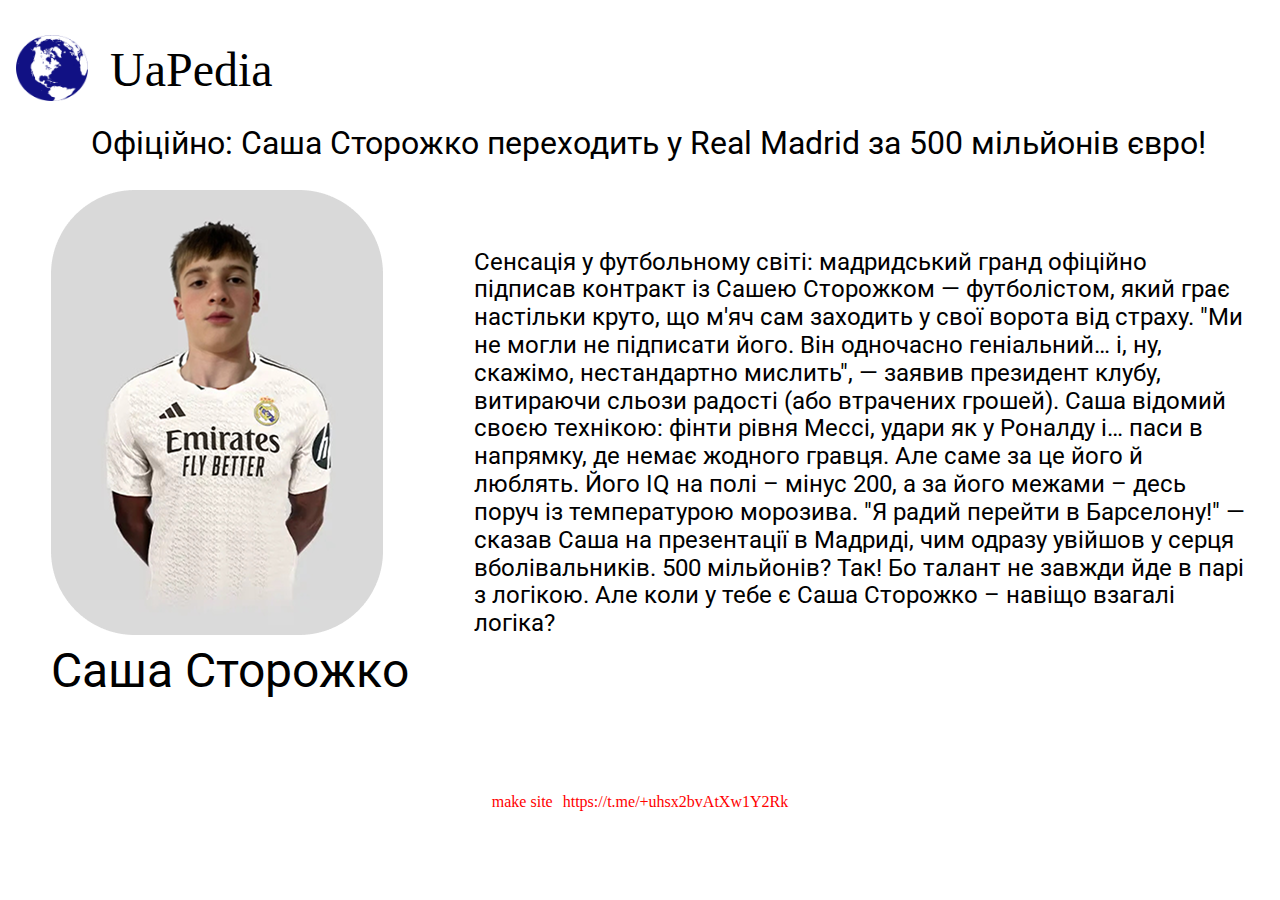
<file: index.html>
<!DOCTYPE html>
<html lang="en">

<head>
    <meta charset="UTF-8">
    <meta name="viewport" content="width=device-width, initial-scale=1.0">
    <meta name="google-site-verification" content="eJJcXuAyMusIIqxZj_RO0jWwgqk_fqm5bE9HZ2U1tNE" />
    <meta name="description" content="Це сайт про Сашу Сторожка, який підписав контракт з Real Madrid за 500 млн! ні">
    <meta name="keywords" content="Саша Сторожко, Real Madrid, футбол, меми, новини, UaPedia, Uapedia, uapedia">
    <title>Саша Гномік - Реал Мадрид</title>
    <link rel="stylesheet" href="./css/style.css">
    <link rel="preconnect" href="https://fonts.googleapis.com">
    <link rel="preconnect" href="https://fonts.gstatic.com" crossorigin>
    <link
        href="https://fonts.googleapis.com/css2?family=Kosugi+Maru&family=Roboto:ital,wght@0,100..900;1,100..900&display=swap"
        rel="stylesheet">
</head>

<body>
    <header class="header">
        <div class="container">
            <ul class="header-list">
                <li class="list-item">
                    <img src="./img/earth.webp" alt="UaPedia(запозичено в wikipedia.org)" class="header-img">
                </li>
                <li class="list-item">
                    <h1 class="header-title">UaPedia</h1>
                </li>
            </ul>
        </div>
    </header>
    <main>
        <section class="hero">
            <div class="container">
                <h1 class="hero-title">Офіційно: Саша Сторожко переходить у Real Madrid за 500 мільйонів євро!</h1>
                <div class="box">
                    <div class="img">
                        <img src="./img/hero-logo.png" alt="Сторожка Наша Козак, Живчик!" class="hero-img">
                        <h2 class="hero-subtitle">Саша Сторожко</h2>
                    </div>
                    <div class="text">
                        <p class="hero-text">Сенсація у футбольному світі: мадридський гранд офіційно підписав контракт
                            із Сашею Сторожком — футболістом, який грає настільки круто, що м'яч сам заходить у свої
                            ворота від страху.
                            "Ми не могли не підписати його. Він одночасно геніальний… і, ну, скажімо, нестандартно
                            мислить", — заявив президент клубу, витираючи сльози радості (або втрачених грошей).
                            Саша відомий своєю технікою: фінти рівня Мессі, удари як у Роналду і… паси в напрямку, де
                            немає жодного гравця. Але саме за це його й люблять. Його IQ на полі – мінус 200, а за його
                            межами – десь поруч із температурою морозива.
                            "Я радий перейти в Барселону!" — сказав Саша на презентації в Мадриді, чим одразу увійшов у
                            серця вболівальників.
                            500 мільйонів? Так! Бо талант не завжди йде в парі з логікою. Але коли у тебе є Саша
                            Сторожко – навіщо взагалі логіка?</p>
                    </div>
                </div>
            </div>
        </section>
    </main>
    <footer class="footer">
        <div class="box-footer">
            <p class="footer-text">make site</p>
            <a href="https://t.me/+uhsx2bvAtXw1Y2Rk" class="footer-link"
                target="_blank">https://t.me/+uhsx2bvAtXw1Y2Rk</a>
        </div>
    </footer>
</body>

</html>
</file>
<file: css/style.css>
@media screen and (min-width: 752px) {}

@media screen and (min-width: 1264px) {}

/* Roots */
:root {
    --black-color: #000;
}

/* Reset Css */

html,
body,
div,
span,
applet,
object,
iframe,
h1,
h2,
h3,
h4,
h5,
h6,
p,
blockquote,
pre,
a,
abbr,
acronym,
address,
big,
cite,
code,
del,
dfn,
em,
img,
ins,
kbd,
q,
s,
samp,
small,
strike,
strong,
sub,
sup,
tt,
var,
b,
u,
i,
center,
dl,
dt,
dd,
ol,
ul,
li,
fieldset,
form,
label,
legend,
table,
caption,
tbody,
tfoot,
thead,
tr,
th,
td,
article,
aside,
canvas,
details,
embed,
figure,
figcaption,
footer,
header,
hgroup,
menu,
nav,
output,
ruby,
section,
summary,
time,
mark,
audio,
video {
    margin: 0;
    padding: 0;
    border: 0;
    font-size: 100%;
    font: inherit;
    vertical-align: baseline;
}

/* HTML5 display-role reset for older browsers */
article,
aside,
details,
figcaption,
figure,
footer,
header,
hgroup,
menu,
nav,
section {
    display: block;
}

body {
    line-height: 1;
}

ol,
ul {
    list-style: none;
}

blockquote,
q {
    quotes: none;
}

blockquote:before,
blockquote:after,
q:before,
q:after {
    content: '';
    content: none;
}

table {
    border-collapse: collapse;
    border-spacing: 0;
}

a {
    text-decoration: none;
}

/* Container */
.container {
    max-width: 1264px;
    padding-right: 8px;
    padding-left: 8px;
    margin: 0 auto;

    @media screen and (min-width: 304px) {
        width: 304px;
    }

    @media screen and (min-width: 752px) {
        width: 752px;
        padding-right: 16px;
        padding-left: 16px;
    }

    @media screen and (min-width: 1264px) {
        width: 1264px;
    }
}

/* Header */
.header {
    padding-top: 23px;
    padding-bottom: 30px;

    @media screen and (min-width: 752px) {
        padding-top: 25px;
        padding-bottom: 42px;
    }

    @media screen and (min-width: 1264px) {
        padding-top: 35px;
        padding-bottom: 23px;
    }
}

.header-list {
    display: flex;
    gap: 22px;
    align-items: center;
}

.header-img {
    width: 72px;
    height: 66px;
}

.header-title {
    color: var(--black-color);
    font-family: "Kosugi Maru";
    font-size: 40px;
    font-weight: 400;

    @media screen and (min-width: 1280px) {
        font-size: 48px;
    }
}

/* Hero */

.hero {
    padding-bottom: 20px;

    @media screen and (min-width: 752px) {
        padding-bottom: 70px;
    }

    @media screen and (min-width: 1264px) {
        padding-bottom: 99px;
    }
}

.hero-title {
    color: var(--black-color);
    font-family: "Roboto";
    font-size: 16px;
    font-weight: 400;
    text-align: center;
    margin-bottom: 22px;

    @media screen and (min-width: 752px) {
        font-size: 20px;
        margin-bottom: 60px;
    }

    @media screen and (min-width: 1264px) {
        font-size: 32px;
        margin-bottom: 31px;
    }
}

.box {
    display: flex;
    gap: 4px;
    justify-content: center;
    flex-direction: column;
    align-items: center;

    @media screen and (min-width: 752px) {
        gap: 11px;
        flex-direction: row;
    }

    @media screen and (min-width: 1264px) {
        gap: 65px;
        flex-direction: row;
    }
}

.hero-img {}

.hero-subtitle {
    color: var(--black-color);
    font-family: "Roboto";
    font-size: 16px;
    font-weight: 400;
    margin-top: 4px;
    text-align: center;

    @media screen and (min-width: 752px) {
        margin-top: 9px;
        font-size: 32px;

    }

    @media screen and (min-width: 1264px) {
        font-size: 48px;
    }
}

.hero-text {
    color: var(--black-color);
    font-family: "Roboto";
    font-size: 16px;
    font-weight: 400;
    width: 282px;
    height: 514px;
    line-height: 1.18;
    margin-top: 9px;

    @media screen and (min-width: 752px) {
        width: 100%;
        max-width: 600px;
        font-size: 20px;
        line-height: 1.15;
        margin-top: 0px;
    }

    @media screen and (min-width: 1264px) {
        font-size: 24px;
        max-width: 772px;
        width: 772px;
        height: 421px;
        line-height: 1.16;
        margin-top: 33px;
    }
}

/* Footer */

.footer {
    padding-bottom: 22px;

    @media screen and (min-width: 752px) {
        padding-bottom: 17px;
    }

    @media screen and (min-width: 1264px) {
        padding-bottom: 15px;
    }
}

.box-footer {
    display: flex;
    gap: 10px;
    justify-content: center;
    align-items: center;
}

.footer-text {
    color: red;
    font-size: 12px;
    @media screen and (min-width: 752px) {
        font-size: 16px;
    }
}

.footer-link {
    color: red;
    font-size: 12px;
    @media screen and (min-width: 752px) {
        font-size: 16px;
    }
}
</file>
